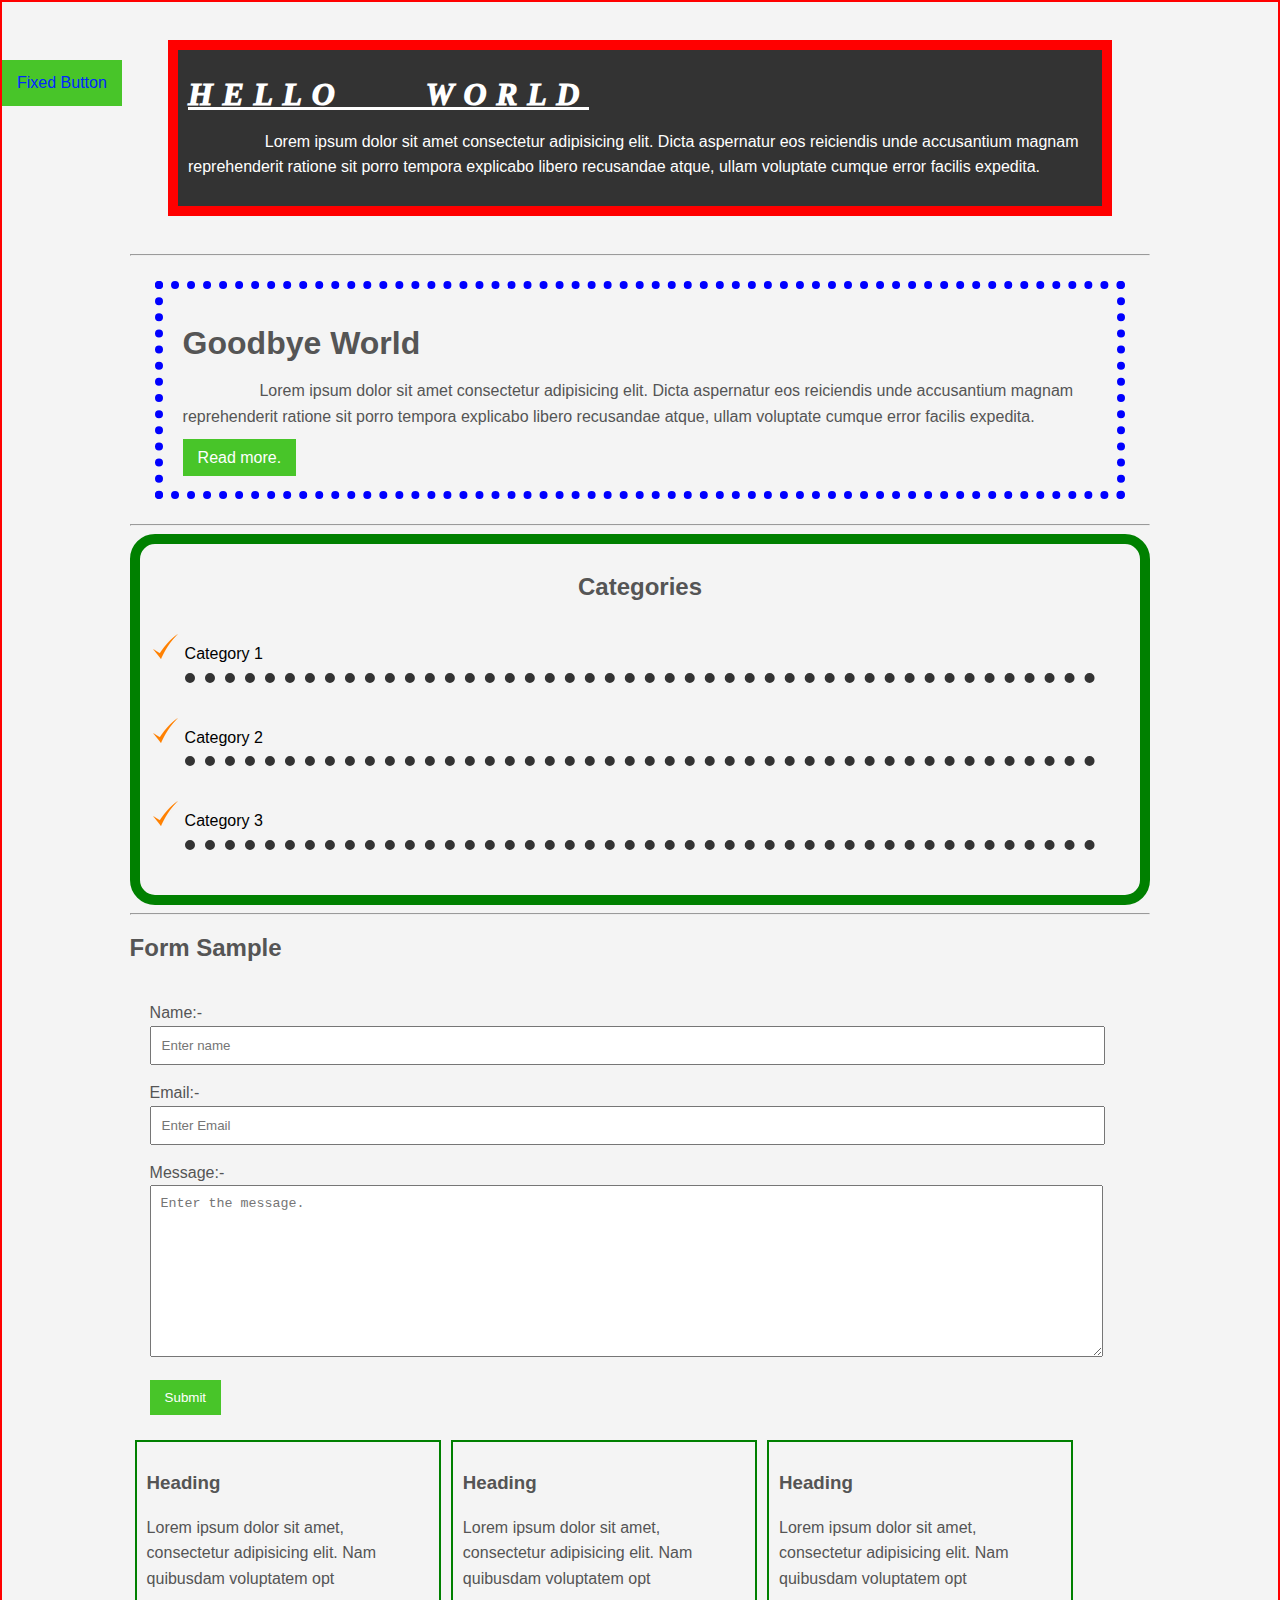
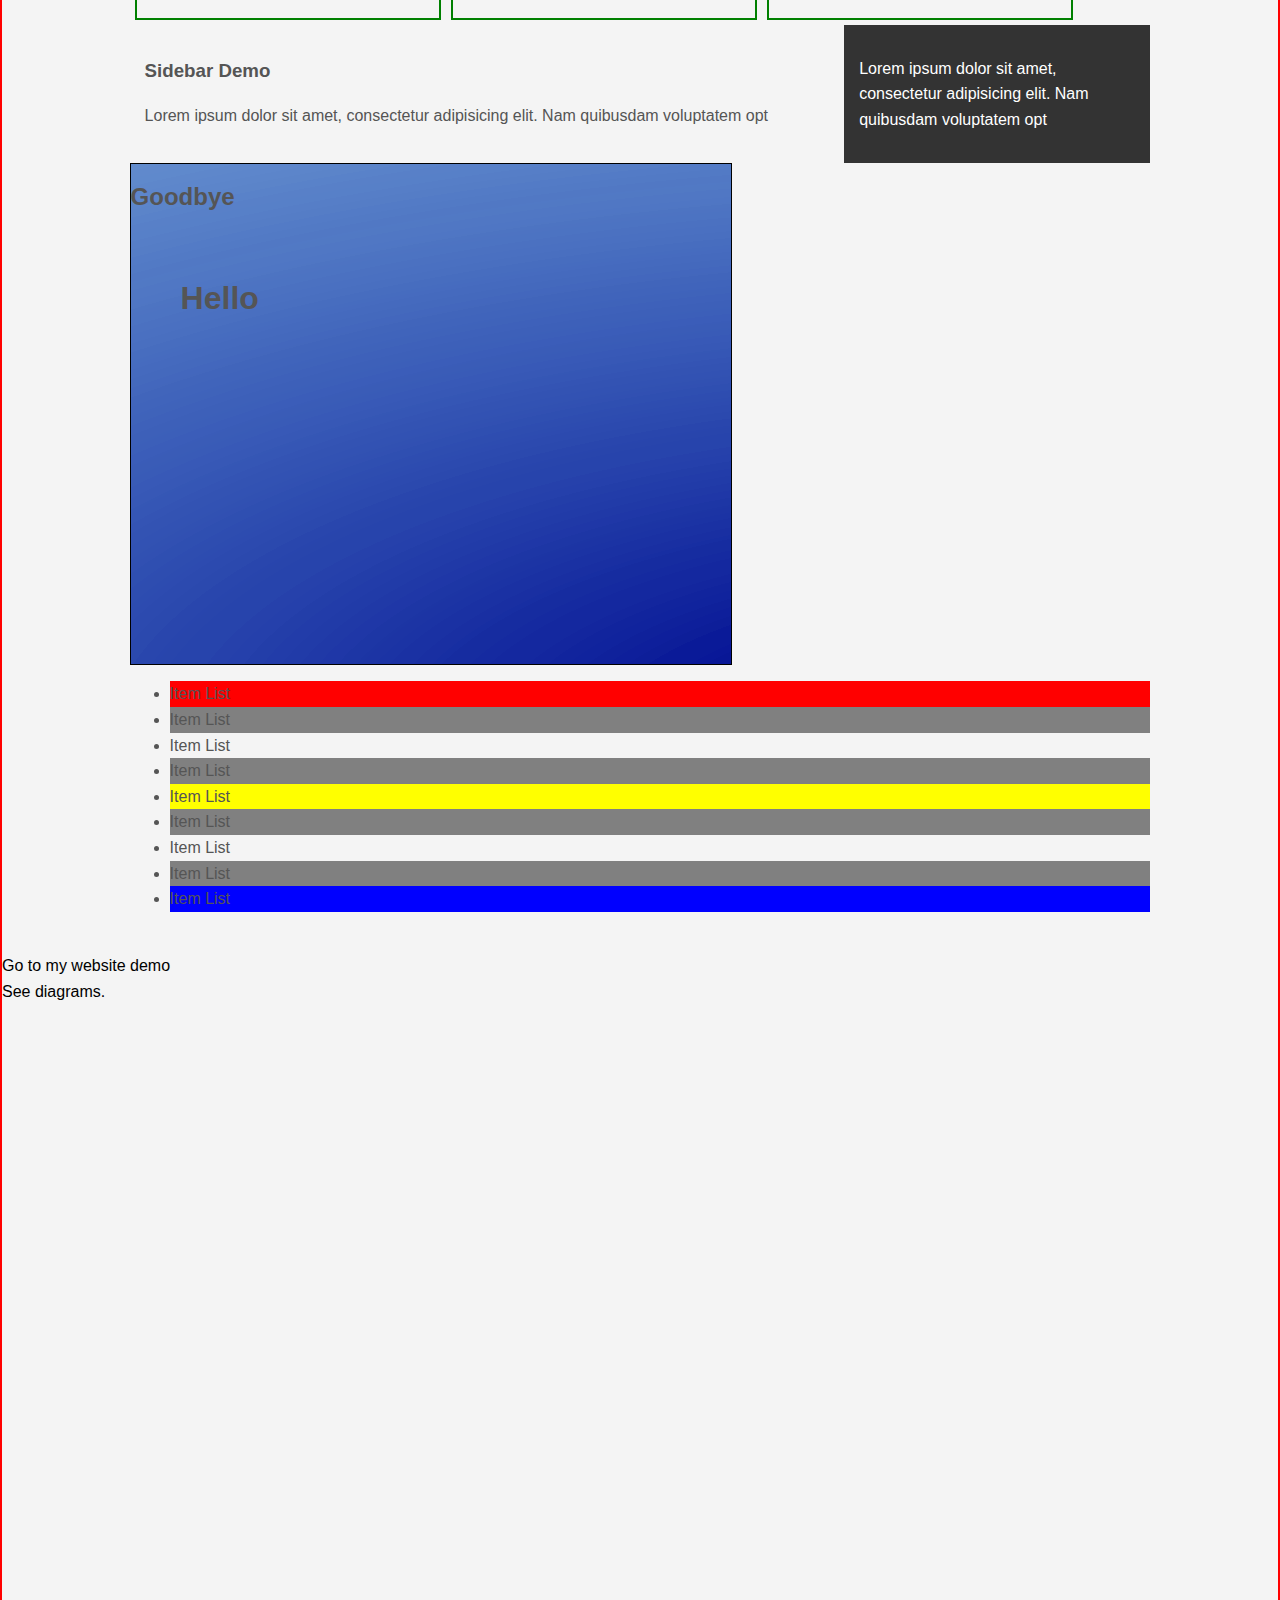
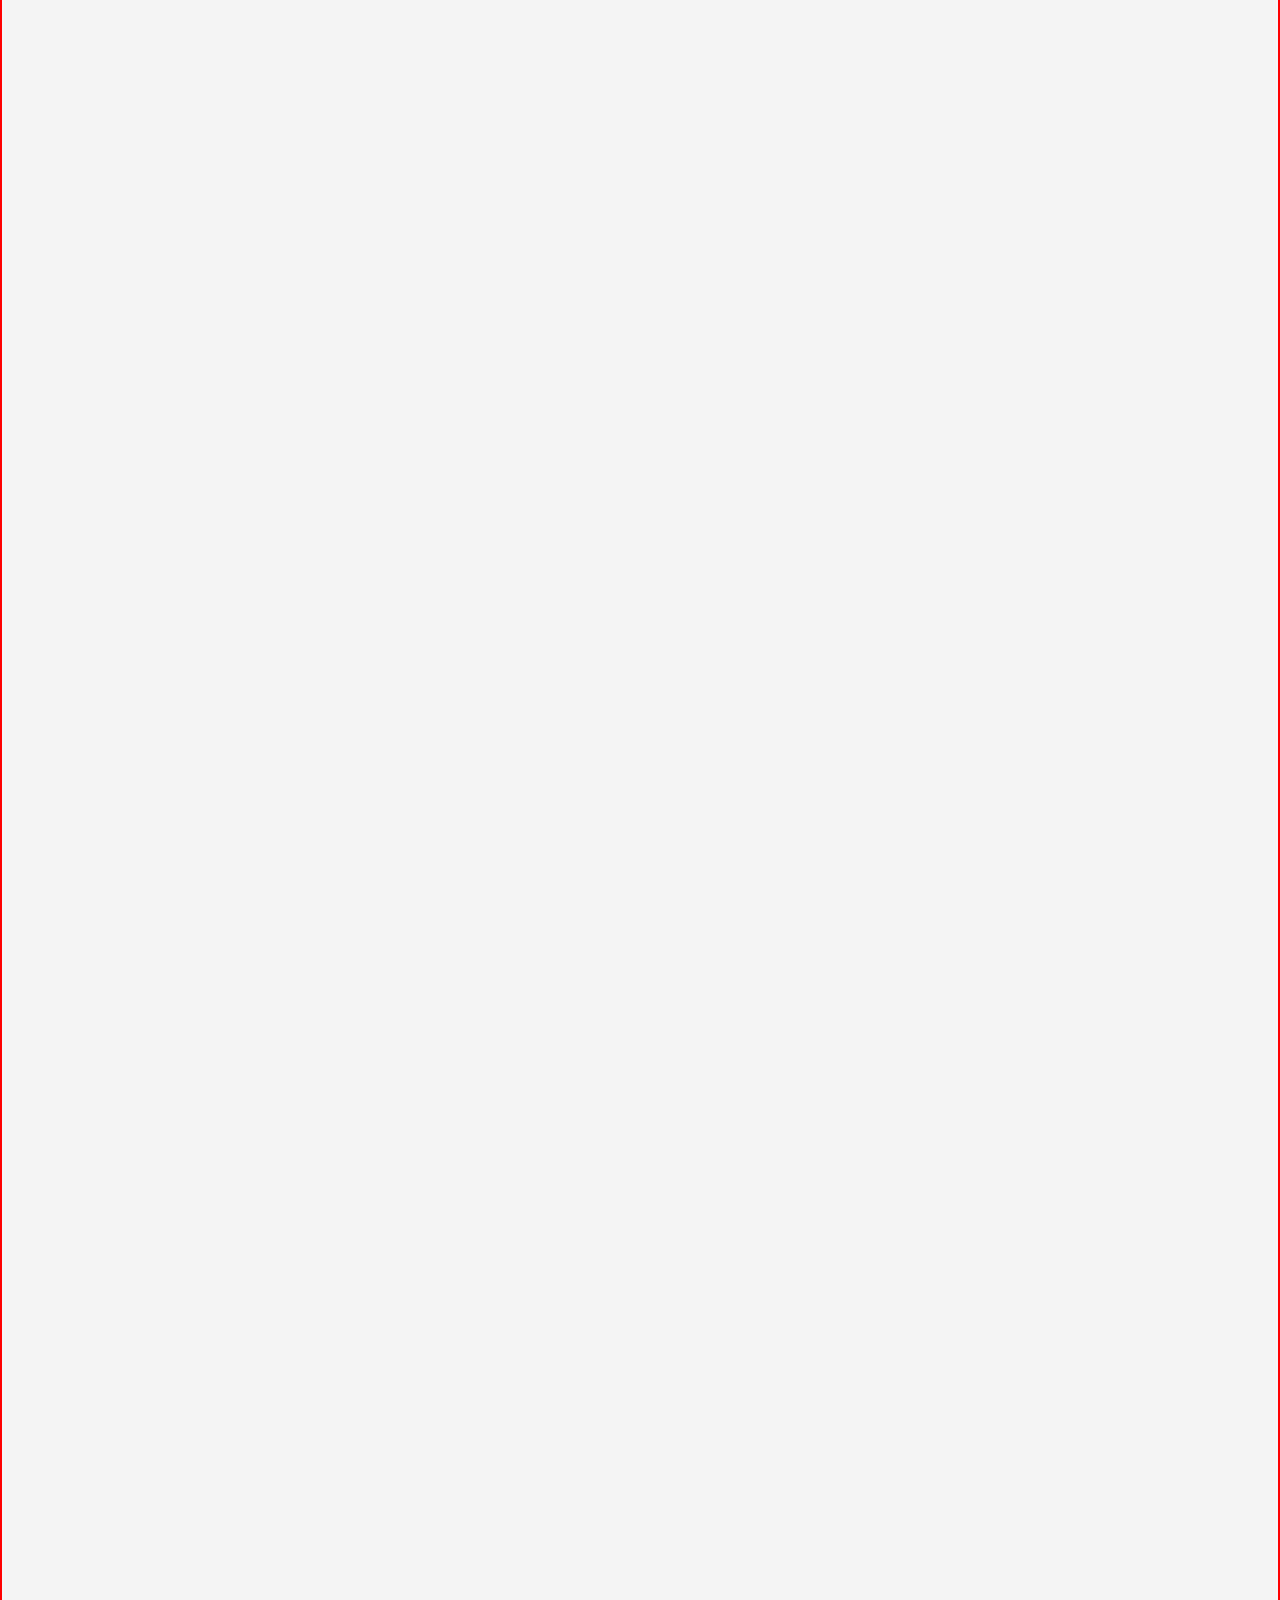
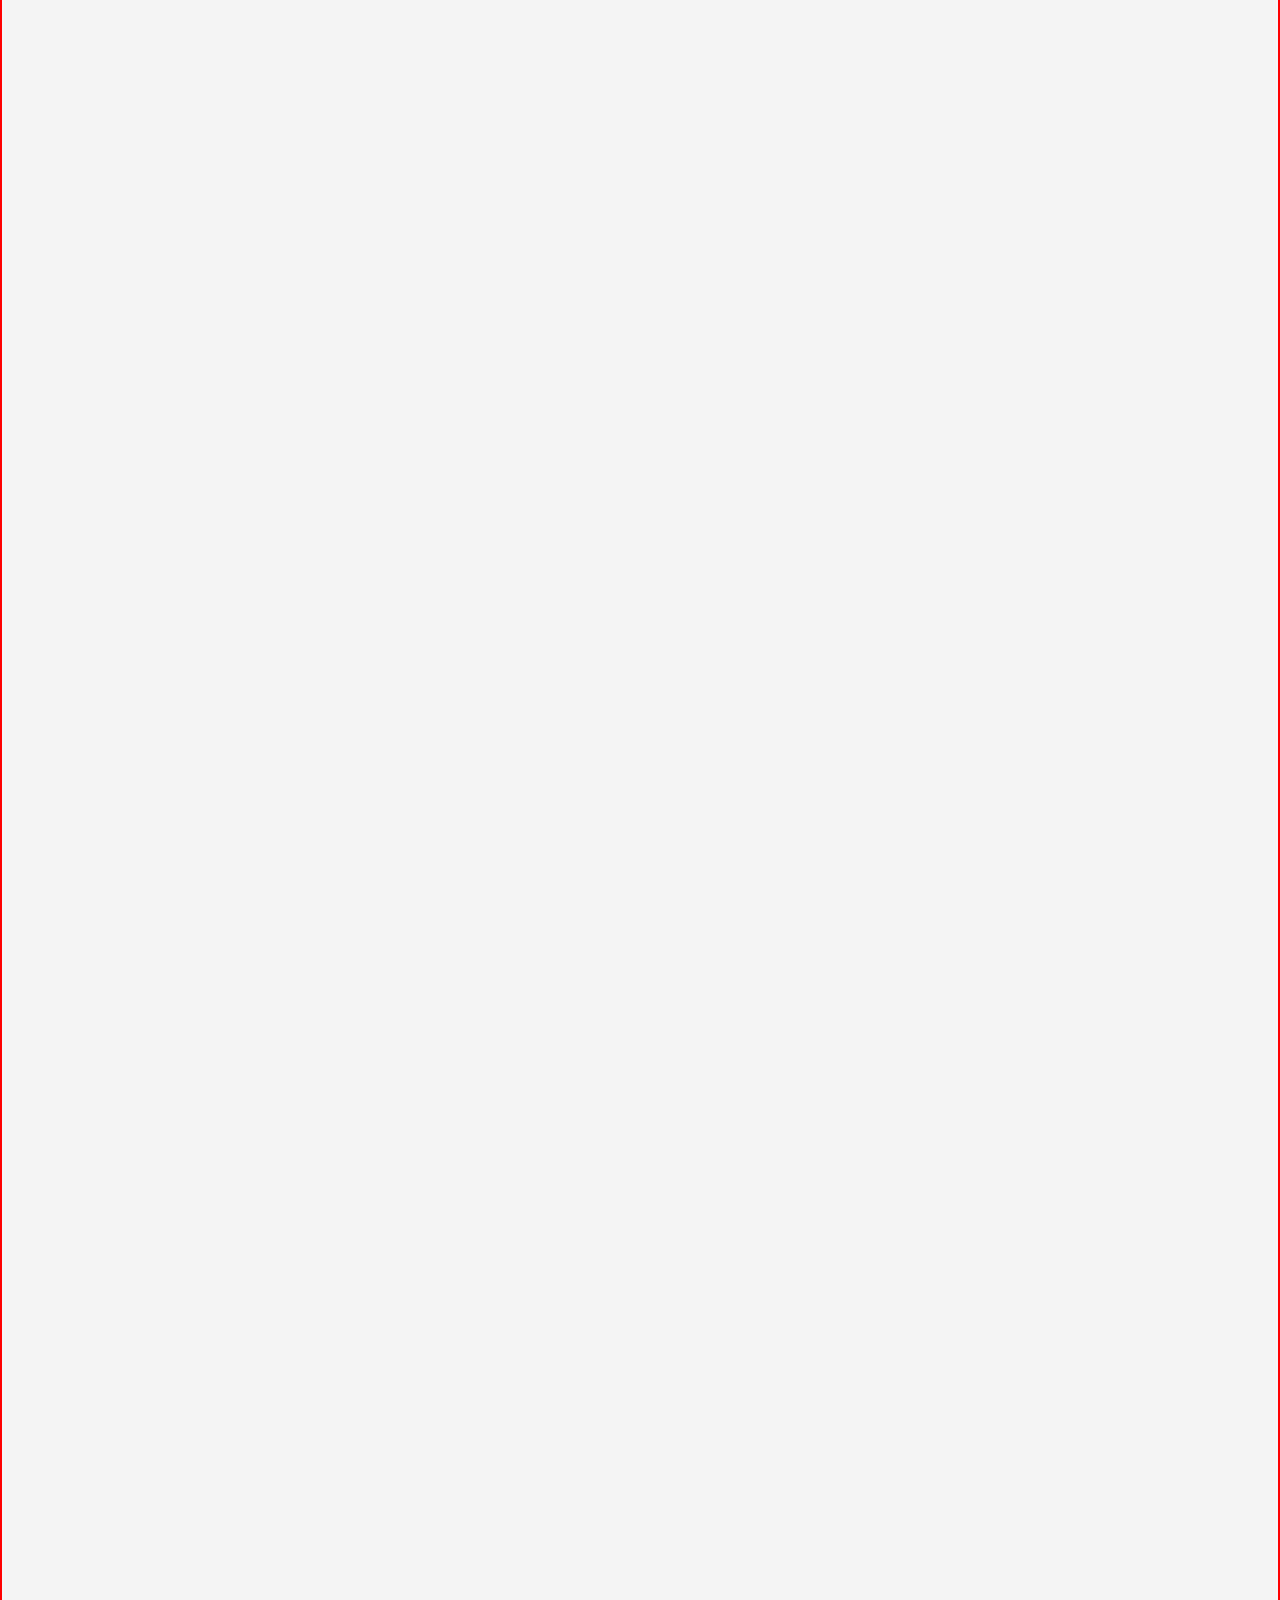
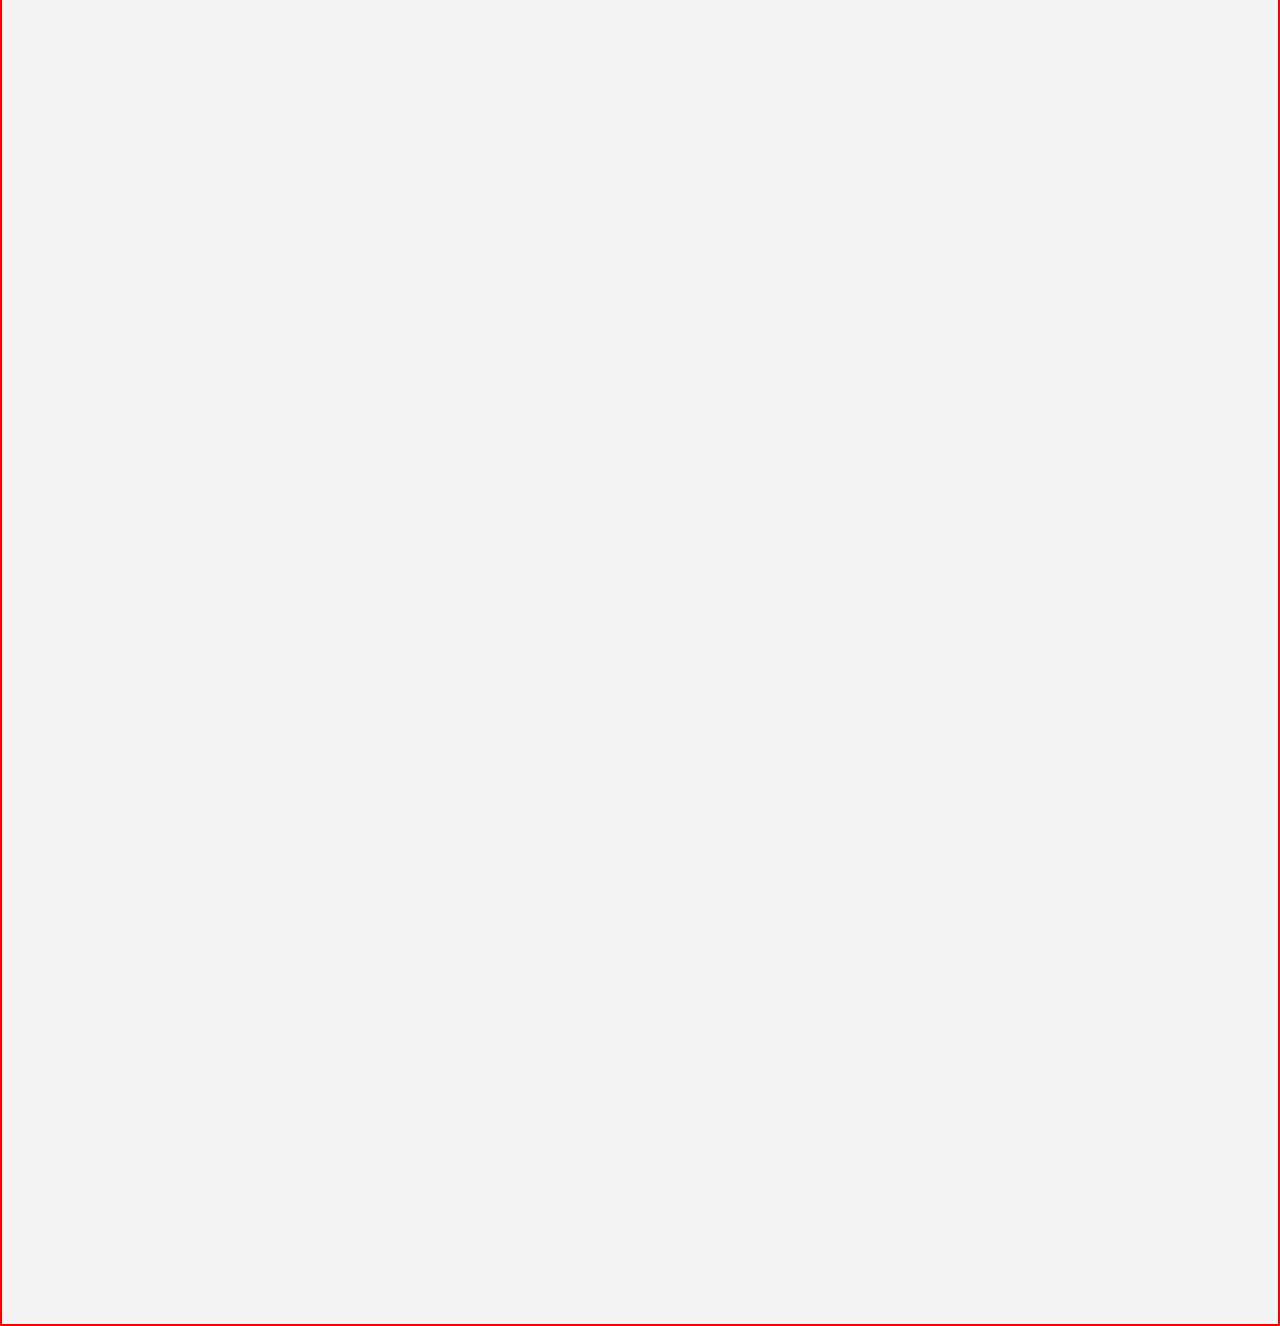
<file: CSS Cheat Sheet/index.html>
<!DOCTYPE html>
<html lang="en">

<head>
    <link rel="stylesheet" href="css/style.css">
    <meta charset="UTF-8">
    <meta name="viewport" content="width=device-width, initial-scale=1.0">
    <meta http-equiv="X-UA-Compatible" content="ie=edge">
    <title>CSS Course</title>
</head>

<body>


    <div class="container">
        <div class="box-1">
            <h1>Hello World</h1>
            <p><span style="padding: 3vw;"></span> Lorem ipsum dolor sit amet consectetur adipisicing elit. Dicta
                aspernatur eos reiciendis unde accusantium
                magnam
                reprehenderit ratione sit porro tempora explicabo libero recusandae atque, ullam voluptate cumque error
                facilis
                expedita.</p>
        </div>
        <hr>


        <div class="box-2">
            <h1>Goodbye World</h1>
            <p><span style="padding: 3vw;"></span> Lorem ipsum dolor sit amet consectetur adipisicing elit. Dicta
                aspernatur eos reiciendis unde accusantium
                magnam
                reprehenderit ratione sit porro tempora explicabo libero recusandae atque, ullam voluptate cumque error
                facilis
                expedita.</p><a href="https://www.google.com/" class="button" target="_target">Read
                more.</a>
        </div>
        <hr>


        <div class="categories">
            <h2>Categories</h2>
            <ul>
                <li><a href="#">Category 1</a></li>
                <li><a href="#">Category 2</a></li>
                <li><a href="#">Category 3</a></li>
            </ul>
        </div>
        <hr>


        <h2>Form Sample</h2>
        <form action="" class="my-form">
            <div class="form-group">
                <label for="">Name:-</label>
                <input type="text" name="name" placeholder="Enter name">
            </div>
            <div class="form-group">
                <label for="">Email:-</label>
                <input type="text" name="email" placeholder="Enter Email">
            </div>
            <div class="form-group">
                <label for="">Message:- </label>
                <textarea name="message" id="" cols="30" rows="10" placeholder="Enter the message."></textarea>
            </div>
            <input type="submit" class="button" value="Submit">
        </form>


        <div class="block">
            <h3>Heading</h3>
            <p>Lorem ipsum dolor sit amet, consectetur adipisicing elit. Nam quibusdam voluptatem opt</p>
        </div>


        <div class="block">
            <h3>Heading</h3>
            <p>Lorem ipsum dolor sit amet, consectetur adipisicing elit. Nam quibusdam voluptatem opt</p>
        </div>
        <div class="block">
            <h3>Heading</h3>
            <p>Lorem ipsum dolor sit amet, consectetur adipisicing elit. Nam quibusdam voluptatem opt</p>
        </div>


        <div class="clr"></div>
        <div id="main-block">
            <h3>Sidebar Demo</h3>
            <p>Lorem ipsum dolor sit amet, consectetur adipisicing elit. Nam quibusdam voluptatem opt</p>
        </div>


        <div id="sidebar">
            <p>Lorem ipsum dolor sit amet, consectetur adipisicing elit. Nam quibusdam voluptatem opt</p>
        </div>
        <div class="clr"></div>
        <div class="p-box">
            <h1>Hello</h1>
            <h2>Goodbye</h2>
        </div>


        <ul class="my-list">
            <li>Item List</li>
            <li>Item List</li>
            <li>Item List</li>
            <li>Item List</li>
            <li>Item List</li>
            <li>Item List</li>
            <li>Item List</li>
            <li>Item List</li>
            <li>Item List</li>
        </ul>


    </div><!-- Container Ends -->
    <a href="" class="fix-me button">Fixed Button</a>
    <br><a href="mywebsite/index.html">Go to my website demo</a>


    <br><a href="images/diagrams.html">See diagrams.</a>
    <div style="margin-bottom: 400vw;"></div>
</body>

</html>
</file>
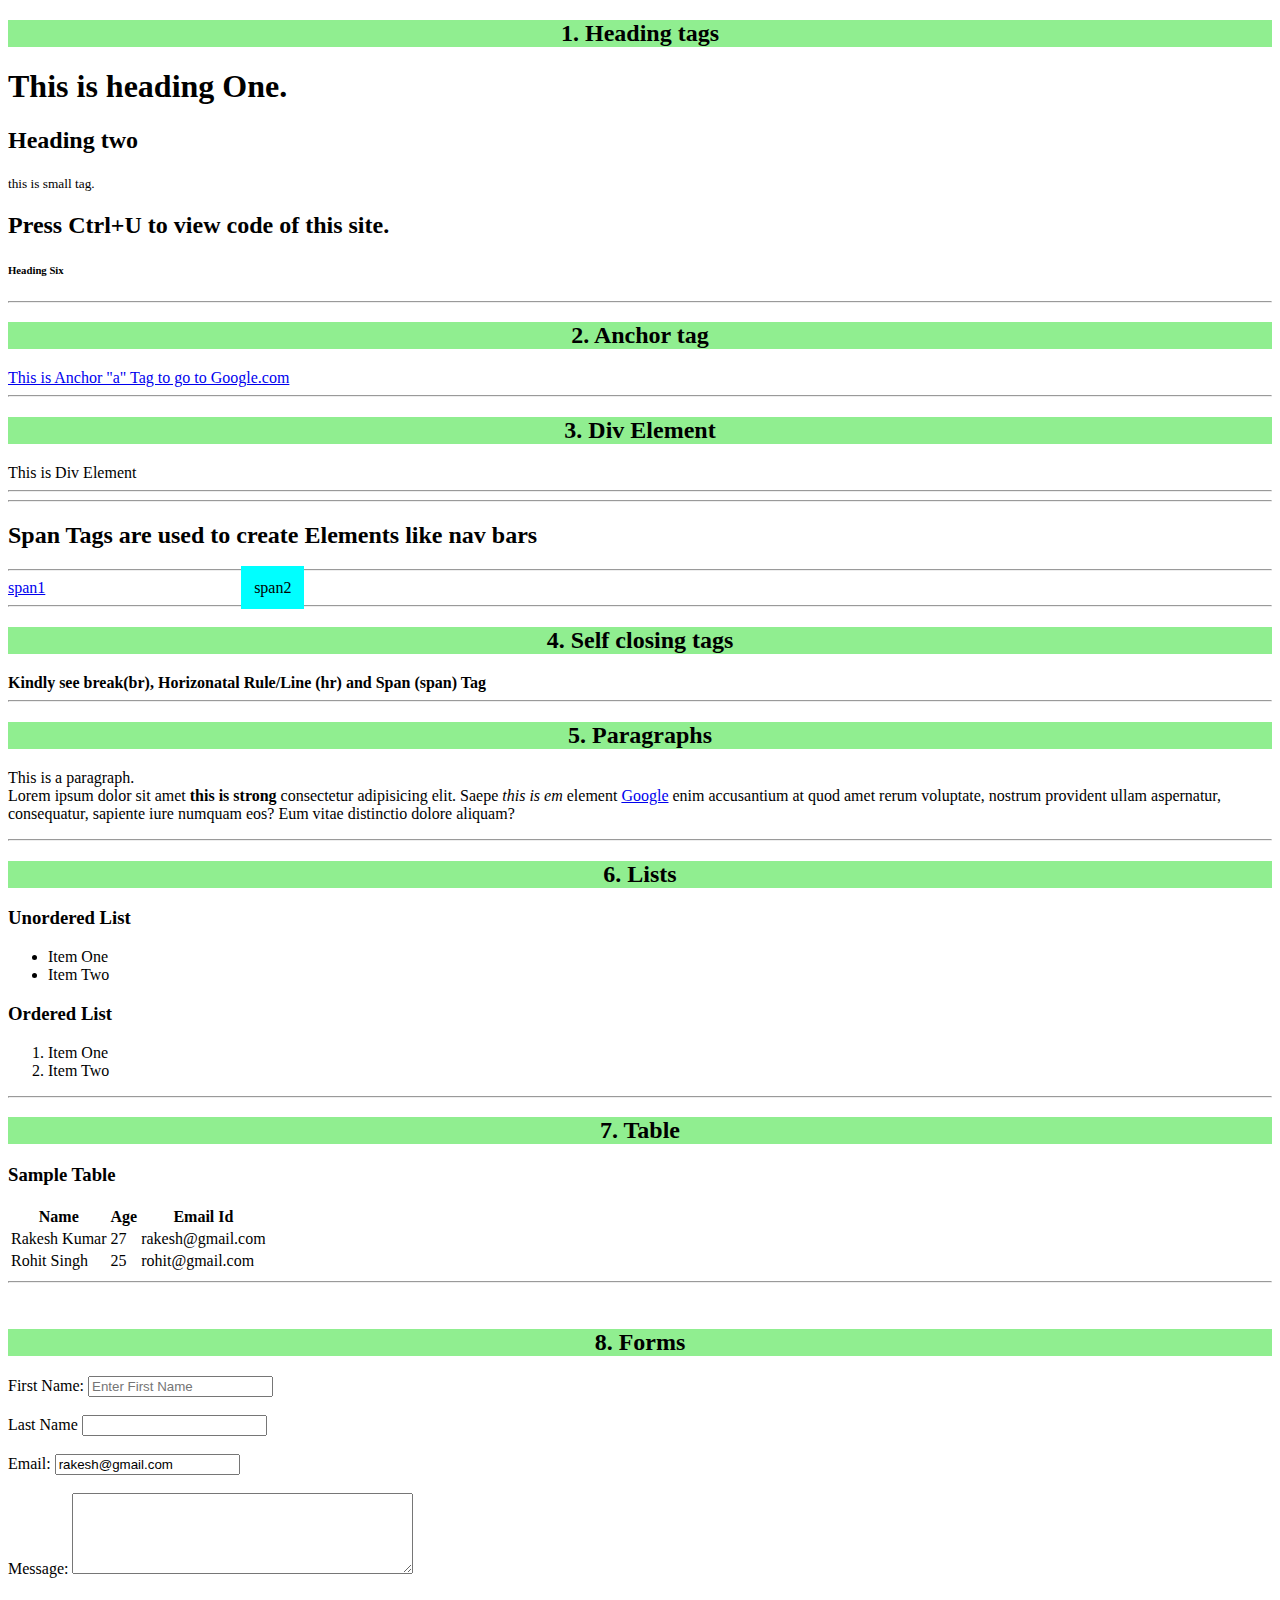
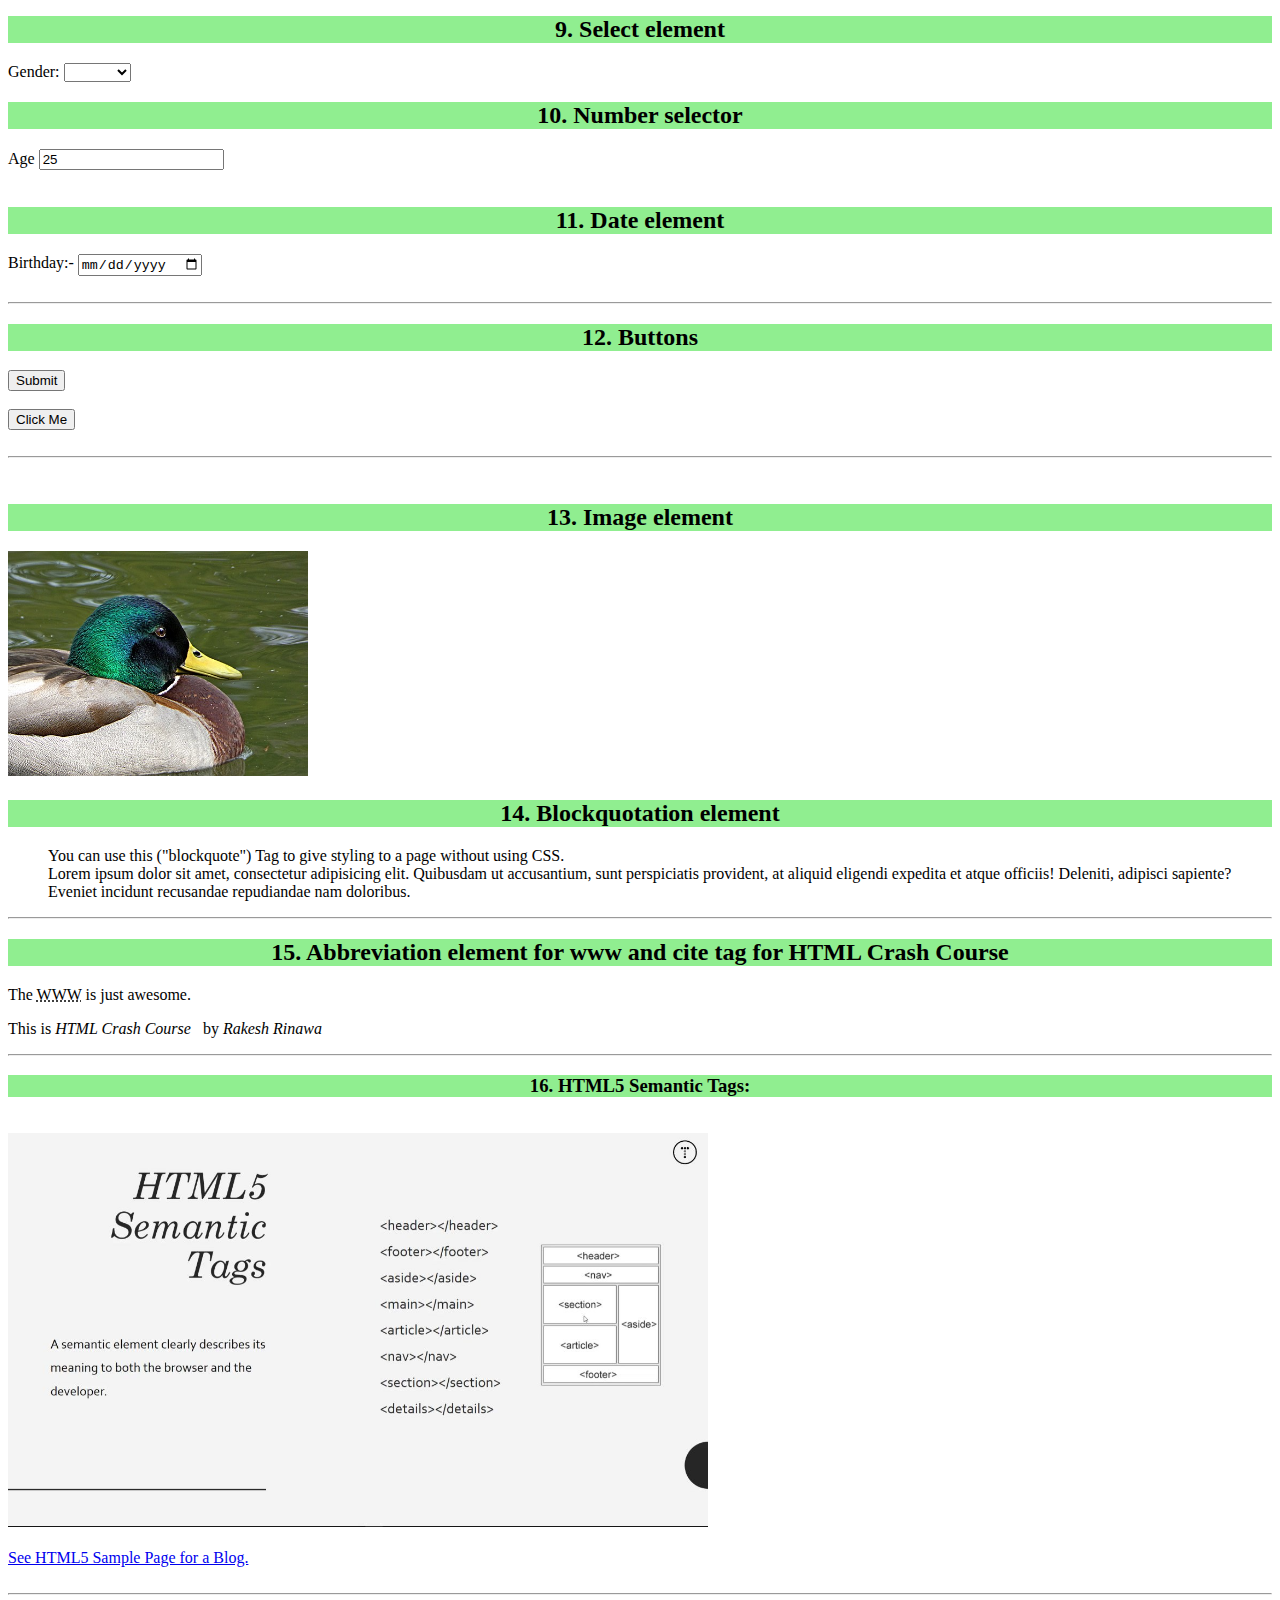
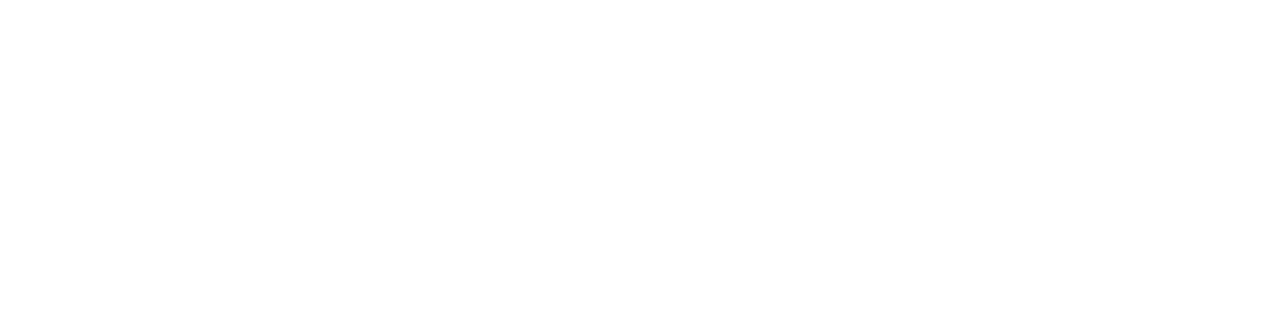
<file: HTML Cheat sheet/index.html>
<!DOCTYPE html>
<html lang="en">

<head>
    <meta charset="UTF-8">
    <meta name="viewport" content="width=device-width, initial-scale=1.0">
    <meta http-equiv="X-UA-Compatible" content="ie=edge">
    <title>Document</title>
    <style>
        #number {
            text-align: center;
            background-color: lightgreen;
        }
    </style>
</head>

<body>
    <!-- Headings -->
    <h2 id="number">1. Heading tags</h2>
    <h1>This is heading One.</h1>
    <h2>Heading two</h2>
    <small>this is small tag.</small>
    <h2>Press Ctrl+U to view code of this site.</h2>
    <h6>Heading Six</h6>
    <hr>


    <!-- Anchor Tag -->
    <h2 id="number">2. Anchor tag</h2>
    <a href="http://www.google.com" target="_blank">This is Anchor "a" Tag to go to Google.com </a>
    <hr>


    <!-- Div element -->
    <h2 id="number">3. Div Element</h2>
    <div>This is Div Element</div>
    <hr>
    <hr>
    <div>
        <h2>Span Tags are used to create Elements like nav bars</h2>
        <hr><span>
            <a href="http://google.com">span1</a>
        </span>
        <span style="margin-left: 15vw; padding: 1vw; background-color: aqua;">
            span2
        </span>
    </div>
    <hr>
    <h2 id="number">4. Self closing tags</h2>
    <strong>Kindly see break(br), Horizonatal Rule/Line (hr) and Span (span) Tag</strong>
    <hr>


    <!-- Paragraphs -->
    <h2 id="number">5. Paragraphs</h2>
    <p>This is a paragraph. <br> Lorem ipsum dolor sit amet <strong>this is strong </strong>consectetur adipisicing
        elit.
        Saepe
        <em>this is em </em>element <a href="google.com">Google</a> enim accusantium at quod amet rerum voluptate,
        nostrum provident ullam aspernatur, consequatur, sapiente iure numquam eos? Eum vitae distinctio dolore
        aliquam?
    </p>
    <hr>


    <!-- Lists -->
    <h2 id="number">6. Lists</h2>
    <h3> Unordered List</h3>
    <ul>
        <li>Item One</li>
        <li>Item Two</li>
    </ul>
    <h3>Ordered List</h3>
    <ol>
        <li>Item One</li>
        <li>Item Two</li>
    </ol>
    <hr>


    <!-- TABLE -->
    <h2 id="number">7. Table</h2>
    <h3>Sample Table</h3>
    <table>
        <thead>
            <th>Name</th>
            <th>Age</th>
            <th>Email Id</th>
        </thead>
        <tbody>
            <tr>
                <td>Rakesh Kumar</td>
                <!--Table Data-->
                <td>27</td>
                <td>rakesh@gmail.com</td>
            </tr>
            <tr>
                <td>Rohit Singh</td>
                <td>25</td>
                <td>rohit@gmail.com</td>
            </tr>
        </tbody>
    </table>
    <hr><br>


    <!-- Forms -->
    <h2 id="number">8. Forms</h2>
    <form action="process.php" method="POST">
        <div>
            <label for="">First Name:</label>
            <input type="text" name="first-name" placeholder="Enter First Name"></div><br>
        <!-- name tag is used for server rendering  -->
        <div>
            <label for="">Last Name</label>
            <input type="text">
        </div><br>
        <div><label for="">Email:</label>
            <input type="email" value="rakesh@gmail.com">
        </div><br>
        <div>
            <label for="message">Message:</label>
            <textarea name="message" id="textMessage" cols="40" rows="5"></textarea>
        </div><br>


        <!-- The Dropdown list using select Element -->
        <h2 id="number">9. Select element</h2>
        <div>
            <label for="">Gender: </label>
            <select name="gender" id="gender">
                <option value=""></option>
                <option value="male">Male</option>
                <option value="female">Female</option>
                <option value="other">Other</option>
            </select>
        </div>

        <!-- The Number selector -->
        <h2 id="number">10. Number selector</h2>
        <div>
            <label for="age">Age</label>
            <input type="number" name="age" value="25">
        </div><br>

        <!-- The Date selector -->
        <h2 id="number">11. Date element</h2>
        <div>
            <label for="birthday">Birthday:- </label>
            <input type="date">
        </div><br>
        <hr>

        <!-- Submit Button -->
        <h2 id="number">12. Buttons</h2>
        <input type="submit" value="Submit">
    </form><br>


    <!-- Button -->
    <button click="someFunctionName">Click Me</button><br><br>
    <hr><br>
    <!-- Image -->
    <h2 id="number">13. Image element</h2>
    <a href="images/image1.jpeg">
        <img src="images/image1.jpeg" width="300px" height="auto"
            alt="This text is displayed when image of the Bird can't be loaded.">
    </a>


    <!-- Quotations -->
    <h2 id="number">14. Blockquotation element</h2>
    <blockquote cite="http://crikasauli.com">You can use this ("blockquote") Tag to give styling to a page without using
        CSS. <div class=""></div>Lorem ipsum dolor sit amet, consectetur adipisicing elit. Quibusdam ut
        accusantium, sunt perspiciatis provident, at aliquid eligendi expedita et atque officiis! Deleniti, adipisci
        sapiente? Eveniet incidunt recusandae repudiandae nam doloribus.
    </blockquote>
    <hr>


    <!-- Abbreviation Tag -->
    <h2 id="number">15. Abbreviation element for www and cite tag for HTML Crash Course</h2>
    <p>The <abbr title="World Wide Web">WWW</abbr> is just awesome.</p>
    <!-- Cite Tag -->
    <p>This is <cite>HTML Crash Course</cite> &nbsp by <em>Rakesh Rinawa</em></p>
    <hr>


    <!-- HTML5 Semantic Tag -->
    <h3 id="number">16. HTML5 Semantic Tags:</h3><br>
    <img src="images/html5.jpg" width="700px" alt=""><br><br>

    <a href="pages/html5.html">See HTML5 Sample Page for a Blog.</a>
    <br>
    <br>
    <hr><br>

    <div style="margin-top: 300px;"></div>
</body>

</html>
</file>
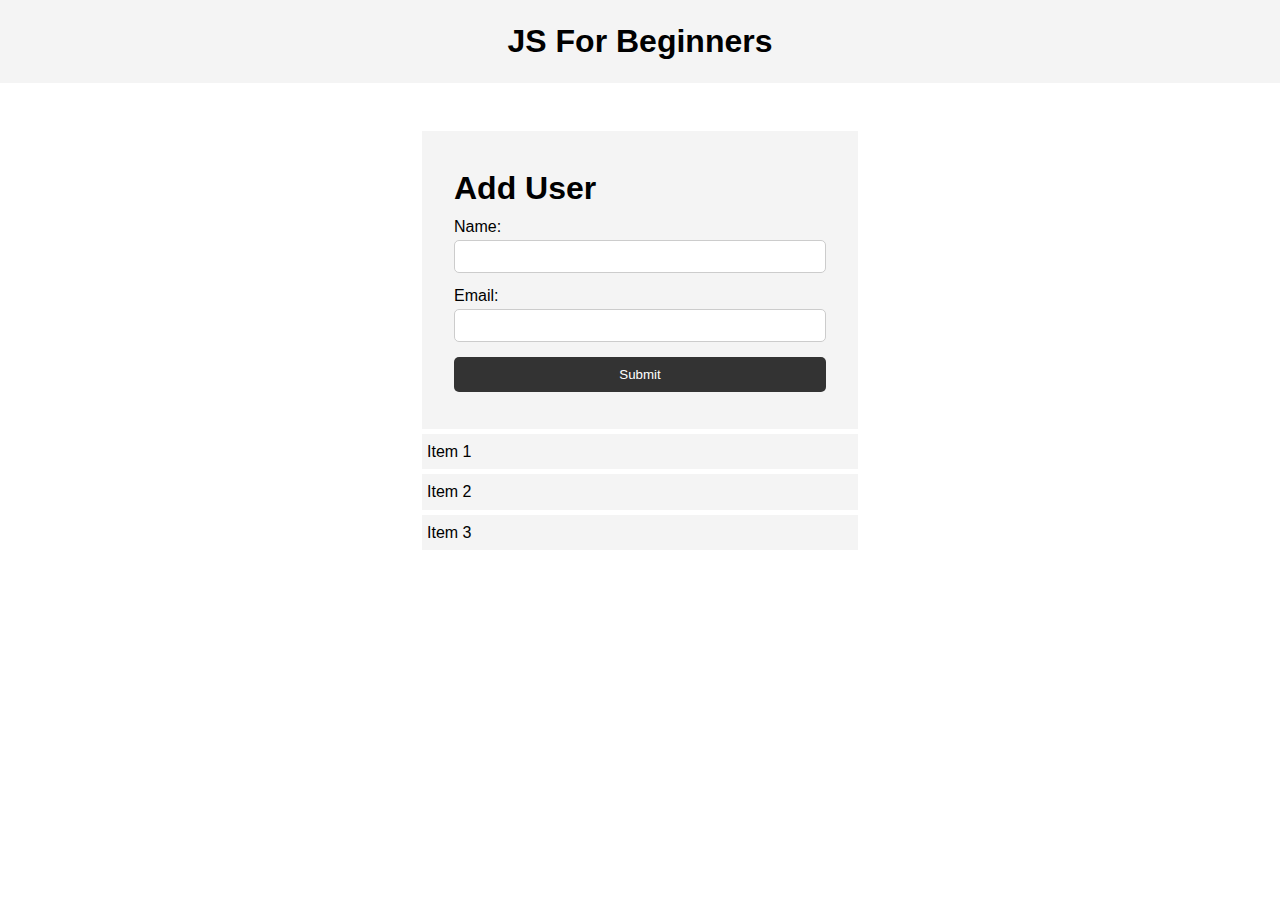
<file: Javascript Course/index.html>
<!DOCTYPE html>
<html lang="en">

<head>
    <meta charset="UTF-8" />
    <meta name="viewport" content="width=device-width, initial-scale=1.0" />
    <meta http-equiv="X-UA-Compatible" content="ie=edge" />
    <title>JS For Beginners</title>
    <link rel="stylesheet" href="css/style.css">
</head>

<body>
    <header>
        <h1>JS For Beginners</h1>
    </header>

    <section class="container">
        <form id="my-form">
            <h1>Add User</h1>
            <div class="msg"></div>
            <div>
                <label for="name">Name:</label>
                <input type="text" id="name">
            </div>
            <div>
                <label for="email">Email:</label>
                <input type="text" id="email">
            </div>
            <input class="btn" type="submit" value="Submit">
        </form>

        <ul id="users"></ul>
        <ul class="items">
            <li class="item">Item 1</li>
            <li class="item">Item 2</li>
            <li class="item">Item 3</li>
        </ul>
    </section>


    <script src="js/main.js"></script>
</body>

</html>
</file>
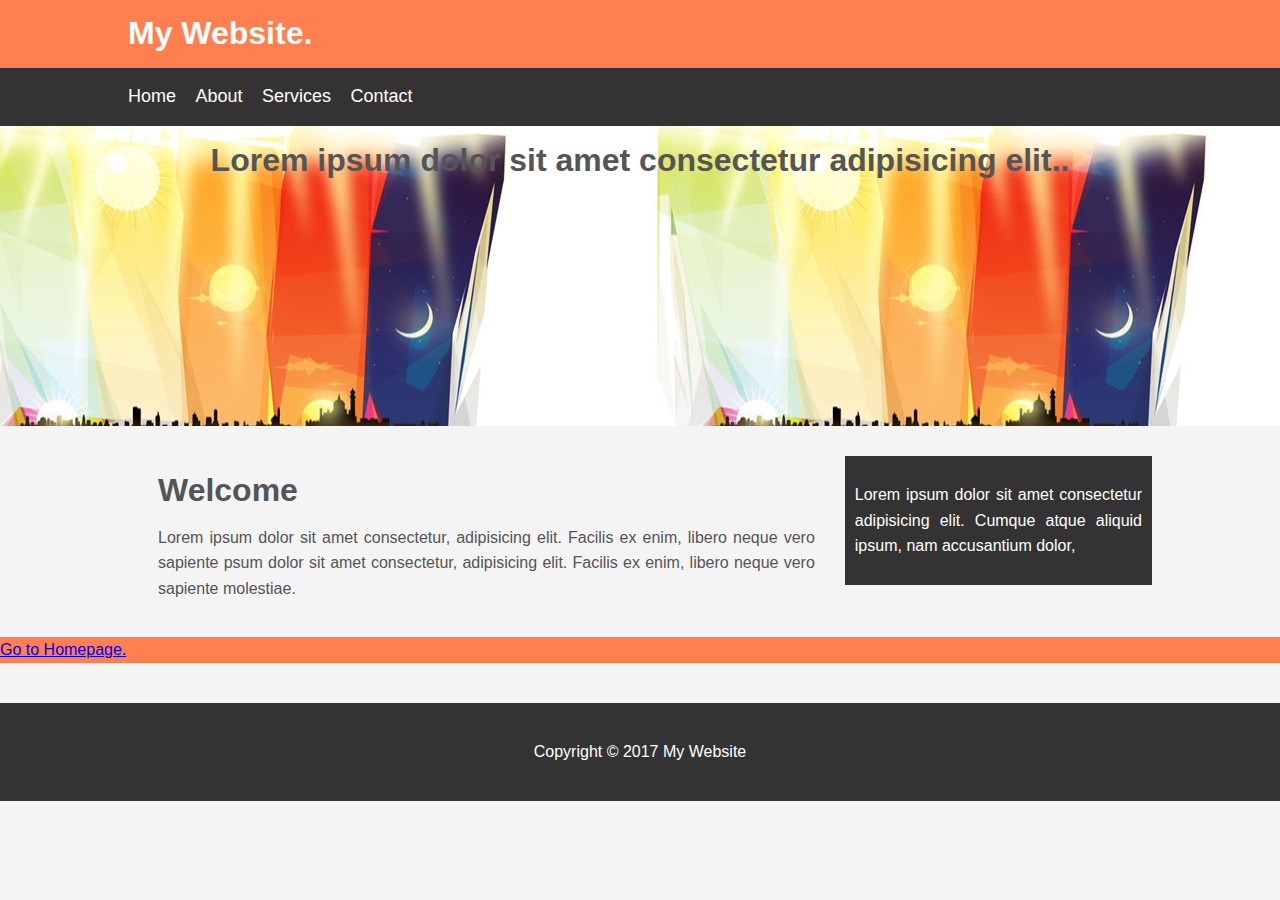
<file: CSS Cheat Sheet/mywebsite/index.html>
<!DOCTYPE html>
<html lang="en">

<head>
    <meta charset="UTF-8">
    <meta name="viewport" content="width=device-width, initial-scale=1.0">
    <meta http-equiv="X-UA-Compatible" content="ie=edge">
    <title>My Website</title>
    <link rel="stylesheet" href="css/style.css">
</head>

<body>


    <header id="main-header">
        <div class="container">
            <h1>My Website.</h1>
        </div>
    </header>


    <nav id="navbar">
        <div class="container">
            <ul>
                <li>
                    <a href="#">Home</a>
                    <a href="#">About</a>
                    <a href="#">Services</a>
                    <a href="#">Contact</a>
                </li>
            </ul>
        </div>
    </nav>


    <section id="showcase">
        <div class="container">
            <h1>Lorem ipsum dolor sit amet consectetur adipisicing elit..</h1>
        </div>
    </section>


    <div class="container" style="margin-bottom: 20px;">
        <section id="main">
            <h1>Welcome</h1>
            <p>Lorem ipsum dolor sit amet consectetur, adipisicing elit. Facilis ex enim, libero neque vero sapiente
                psum dolor sit amet consectetur, adipisicing elit. Facilis ex enim, libero neque vero sapiente
                molestiae.</p>
        </section>


        <aside id="sidebar">
            <p>
                Lorem ipsum dolor sit amet consectetur adipisicing elit. Cumque atque aliquid ipsum, nam accusantium
                dolor,
            </p>
        </aside>
    </div>
    <div id="main-header">
        <a href="../index.html">Go to Homepage.</a>
    </div>

    <footer id="main-footer">
        <p>Copyright &copy; 2017 My Website</p>
    </footer>


</body>

</html>
</file>
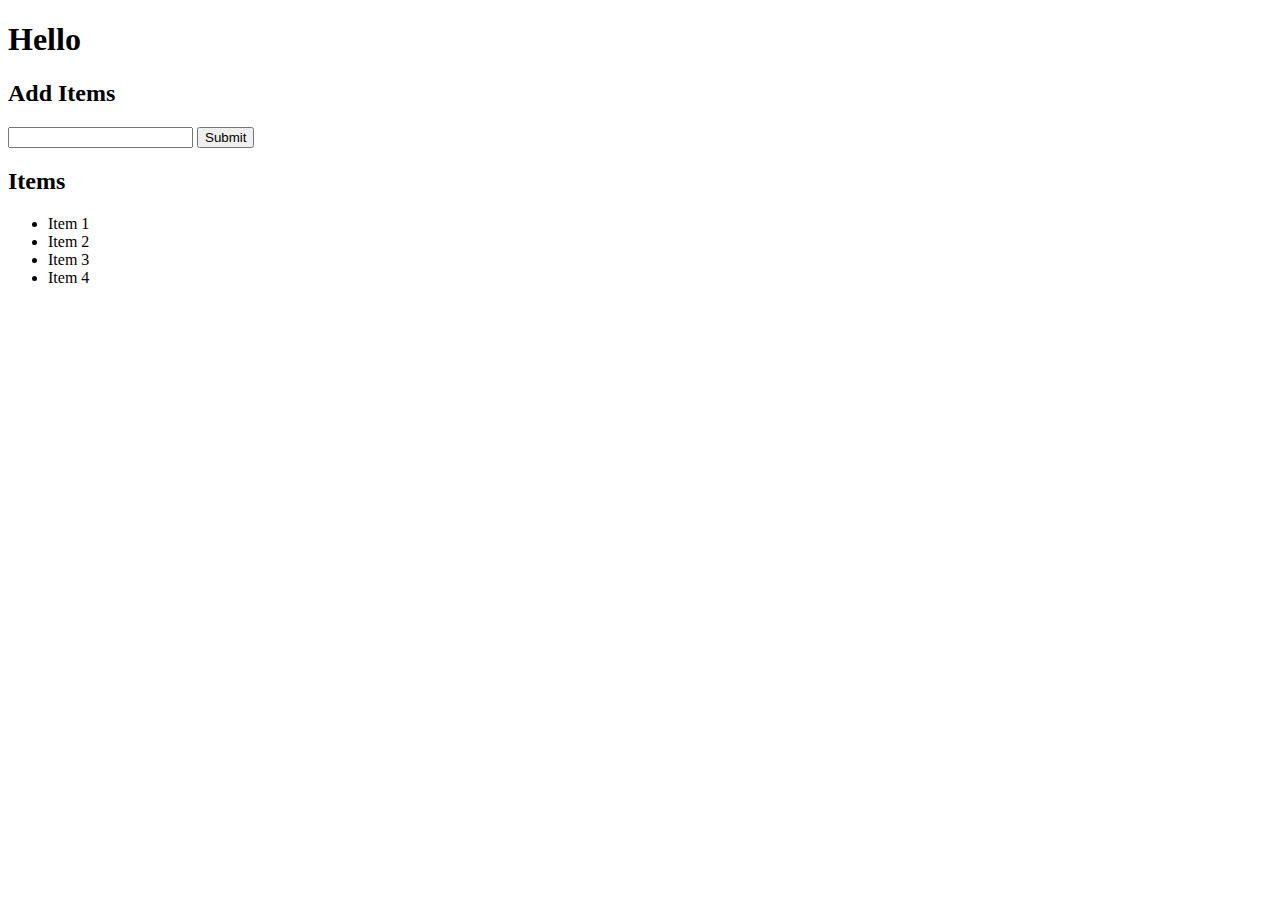
<file: JS DOM Course/DOM Course 1/index.html>
<!DOCTYPE html>
<html lang="en">

<head>
    <meta charset="UTF-8">
    <meta name="viewport" content="width=device-width, initial-scale=1.0">
    <meta http-equiv="X-UA-Compatible" content="ie=edge">
    <link rel="stylesheet" href="https://maxcdn.bootstrapcdn.com/bootstrap/4.0.0-beta/css/bootstrap.min.css"
        integrity="sha384-/Y6pD6FV/Vv2HJnA6t+vslU6fwYXjCFtcEpHbNJ0lyAFsXTsjBbfaDjzALeQsN6M" crossorigin="anonymous">
    <title>Item Lister</title>
</head>

<body>
    <header id="main-header" class="bg-success text-white p-4 mb-3">
        <div class="container">
            <h1 id="header-title">Item Lister <span style="display:none">123</span></h1>
        </div>
    </header>
    <div class="container">
        <div id="main" class="card card-body">
            <h2 class="title">Add Items</h2>
            <form class="form-inline mb-3">
                <input type="text" class="form-control mr-2">
                <input type="submit" class="btn btn-dark" value="Submit">
            </form>
            <h2 class="title">Items</h2>
            <ul id="items" class="list-group">
                <li class="list-group-item">Item 1</li>
                <li class="list-group-item">Item 2</li>
                <li class="list-group-item">Item 3</li>
                <li class="list-group-item">Item 4</li>
            </ul>
        </div>
    </div>

    <script src="dom.js"></script>
    <script src="testDom.js"></script>
</body>

</html>
</file>
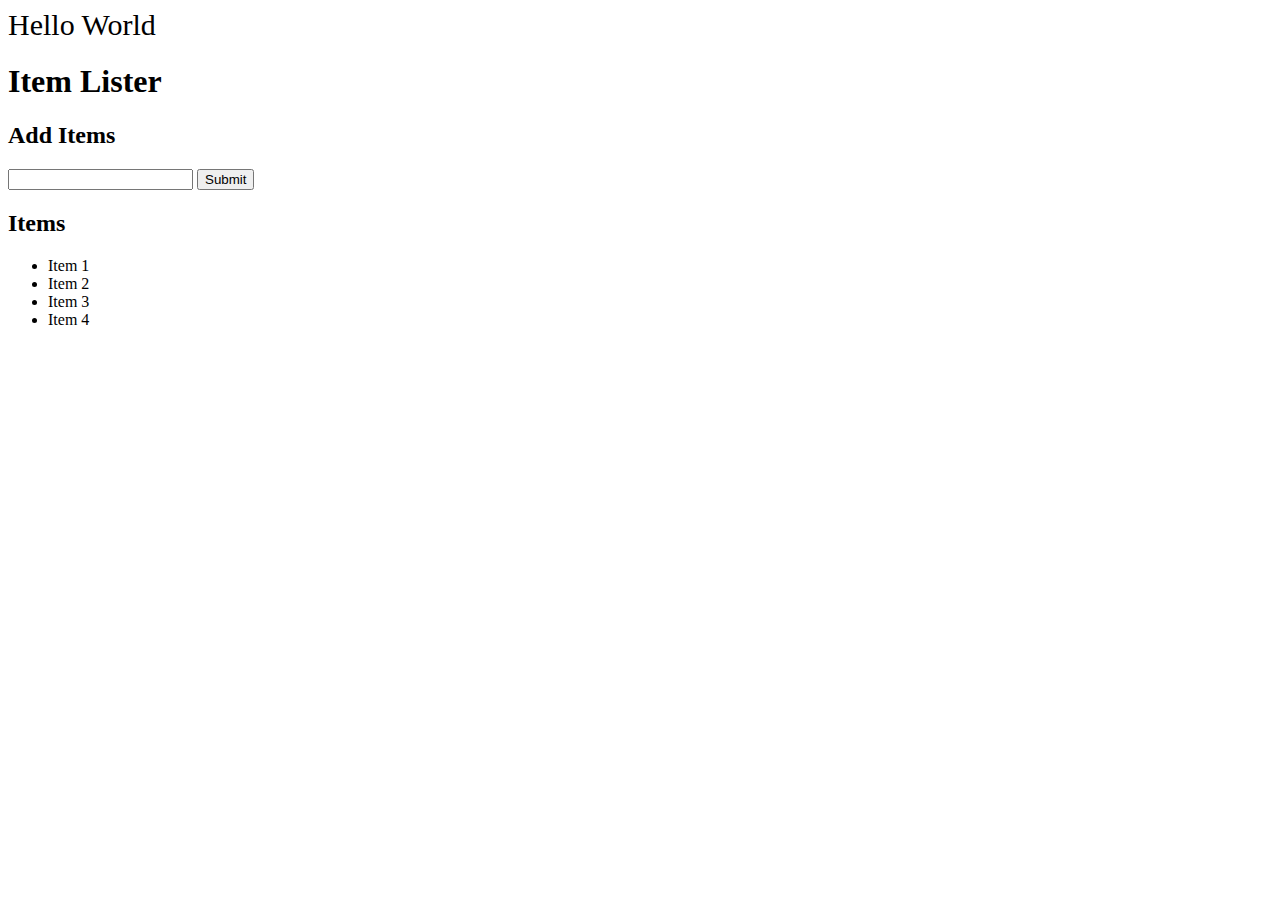
<file: JS DOM Course/DOM Course 2/index.html>
<!DOCTYPE html>
<html lang="en">
<head>
  <meta charset="UTF-8">
  <meta name="viewport" content="width=device-width, initial-scale=1.0">
  <meta http-equiv="X-UA-Compatible" content="ie=edge">
  <link rel="stylesheet" href="https://maxcdn.bootstrapcdn.com/bootstrap/4.0.0-beta/css/bootstrap.min.css" integrity="sha384-/Y6pD6FV/Vv2HJnA6t+vslU6fwYXjCFtcEpHbNJ0lyAFsXTsjBbfaDjzALeQsN6M" crossorigin="anonymous">
  <title>Item Lister</title>
</head>
<body>
  <header id="main-header" class="bg-success text-white p-4 mb-3">
    <div class="container">
      <h1 id="header-title">Item Lister <span style="display:none">123</span></h1>
    </div>
  </header>
  <div class="container">
   <div id="main" class="card card-body">
    <h2 class="title">Add Items</h2>
    <form class="form-inline mb-3">
      <input type="text" class="form-control mr-2">
      <input type="submit" class="btn btn-dark" value="Submit">
    </form>
    <h2 class="title">Items</h2>
    <ul id="items" class="list-group">
      <li class="list-group-item">Item 1</li>
      <li class="list-group-item">Item 2</li>
      <li class="list-group-item">Item 3</li>
      <li class="list-group-item">Item 4</li>
    </ul>
   </div>
  </div>

  <script src="dom.js"></script>
</body>
</html>
</file>
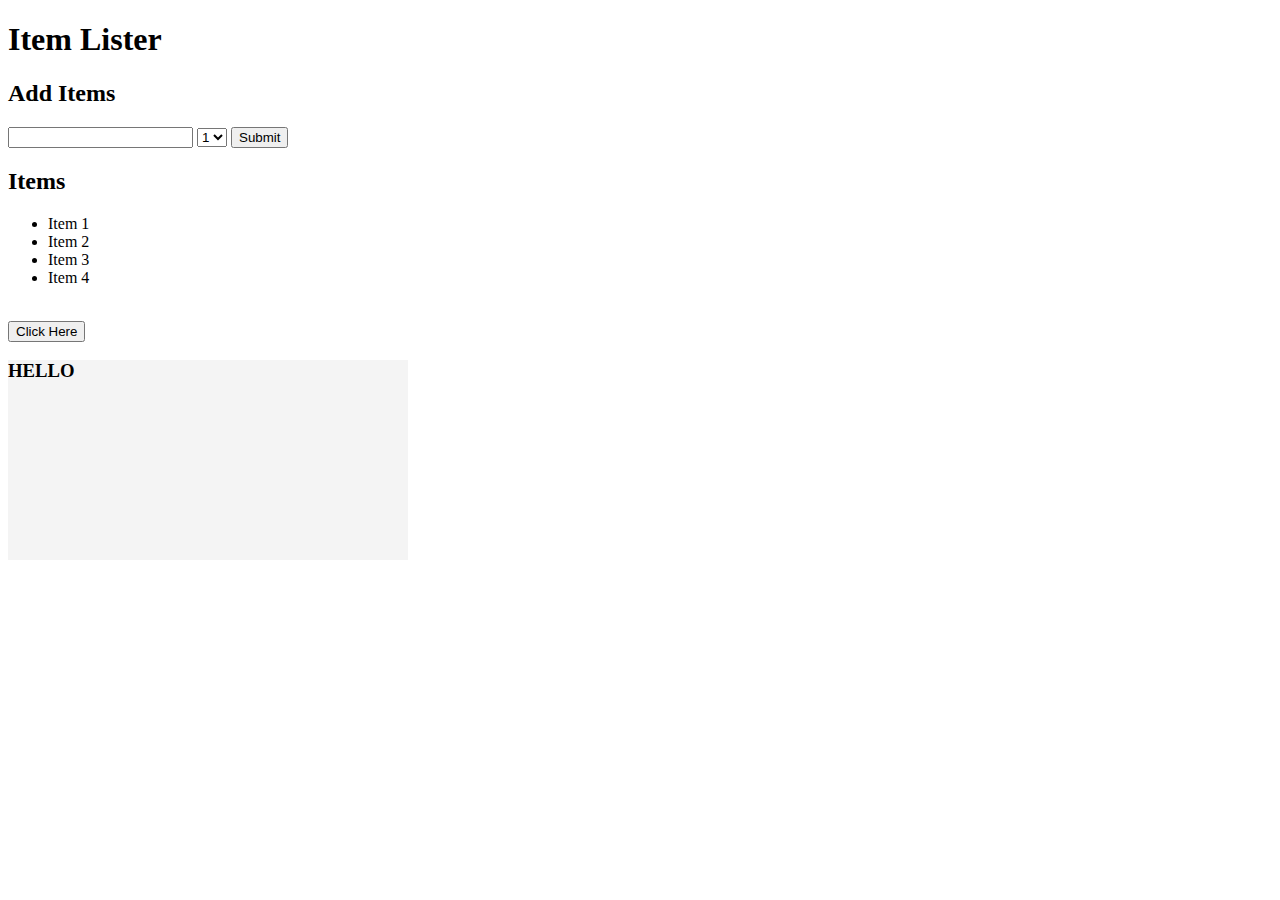
<file: JS DOM Course/DOM Course 3/index.html>
<!DOCTYPE html>
<html lang="en">
<head>
  <meta charset="UTF-8">
  <meta name="viewport" content="width=device-width, initial-scale=1.0">
  <meta http-equiv="X-UA-Compatible" content="ie=edge">
  <link rel="stylesheet" href="https://maxcdn.bootstrapcdn.com/bootstrap/4.0.0-beta/css/bootstrap.min.css" integrity="sha384-/Y6pD6FV/Vv2HJnA6t+vslU6fwYXjCFtcEpHbNJ0lyAFsXTsjBbfaDjzALeQsN6M" crossorigin="anonymous">
  <title>Item Lister</title>
</head>
<body>
  <header id="main-header" class="bg-success text-white p-4 mb-3">
    <div class="container">
      <h1 id="header-title">Item Lister <span style="display:none">123</span></h1>
    </div>
  </header>
  <div class="container">
   <div id="main" class="card card-body">
    <h2 class="title">Add Items</h2>
    <form class="form-inline mb-3">
      <input type="text" class="form-control mr-2">
      <select class="form-control mr-2">
        <option value="1">1</option>
        <option value="2">2</option>
        <option value="3">3</option>
      </select>
      <input type="submit" class="btn btn-dark" value="Submit">
    </form>
    <h2 class="title">Items</h2>
    <ul id="items" class="list-group">
      <li class="list-group-item">Item 1</li>
      <li class="list-group-item">Item 2</li>
      <li class="list-group-item">Item 3</li>
      <li class="list-group-item">Item 4</li>
    </ul>
    <div id="output"></div>
    <br>
    <button class="btn btn-dark btn-block" id="button">Click Here</button>
    <br>
    <div id="box" style="width:400px;height:200px;background:#f4f4f4"><h3>HELLO</h3></div>
   </div>
  </div>

  <script src="dom.js"></script>
</body>
</html>
</file>
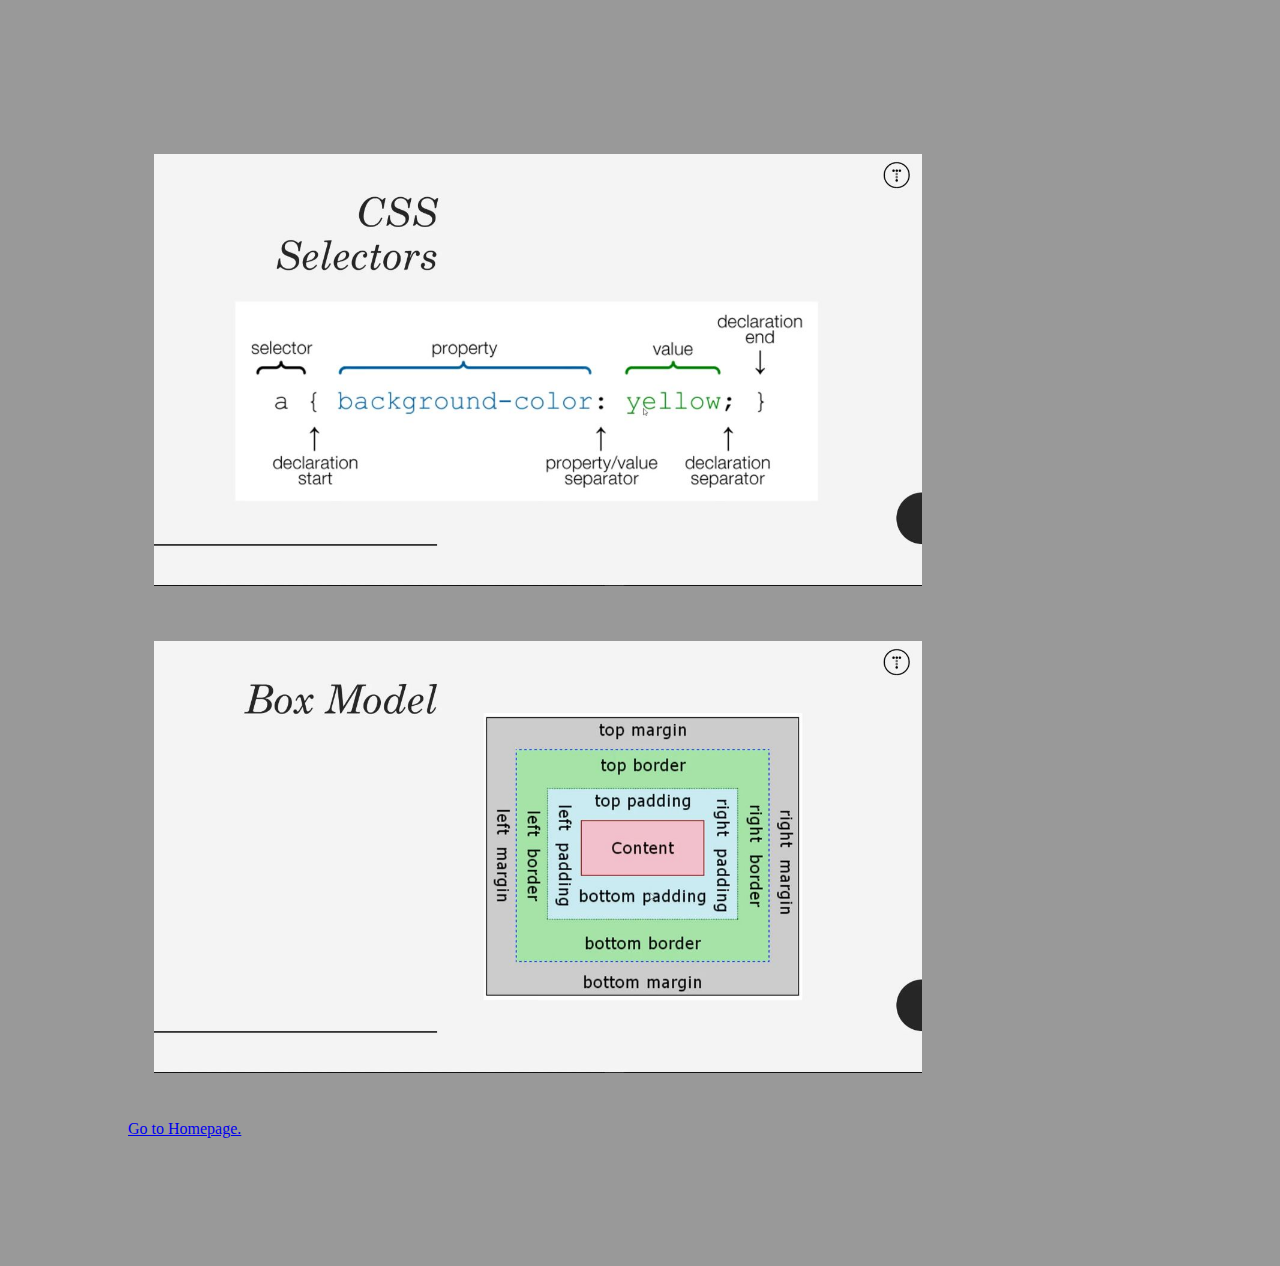
<file: CSS Cheat Sheet/images/diagrams.html>
<!DOCTYPE html>
<html lang="en">

<head>
    <style>
        #image1 {
            width: 60vw;
            margin: 2vw;
        }
    </style>
    <meta charset="UTF-8">
    <meta name="viewport" content="width=device-width, initial-scale=1.0">
    <meta http-equiv="X-UA-Compatible" content="ie=edge">
    <title>Diagrams</title>
</head>

<body style="margin: 10vw; background-color: #999999;">

    <a href="image1.jpg"><img src="image1.jpg" alt="Image1" id="image1"></a>
    <a href="box.jpg"><img src="box.jpg" alt="Box Model Image" id="image1"></a><br><br>
    <a href="../index.html">Go to Homepage.</a>
</body>

</html>
</file>
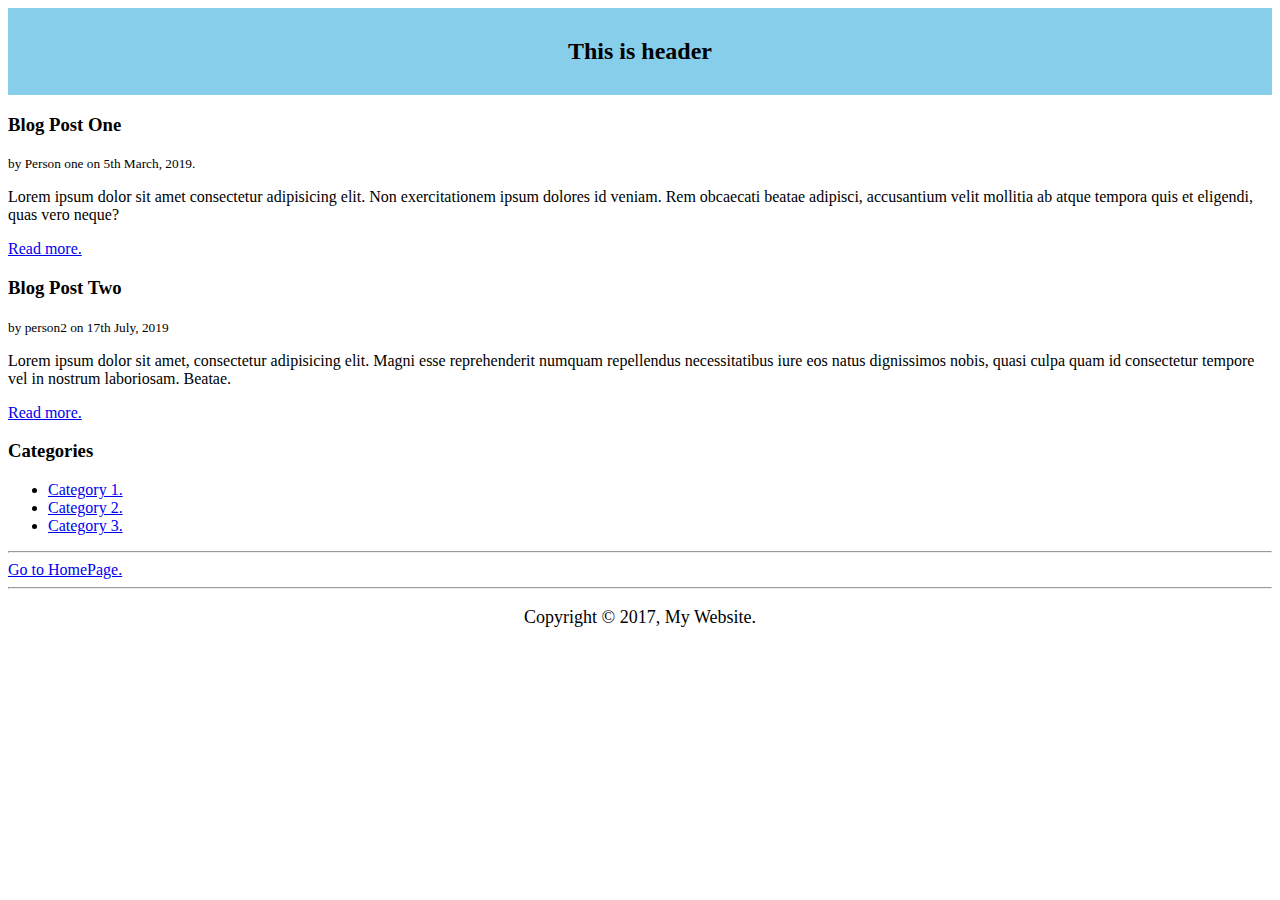
<file: HTML Cheat sheet/pages/html5.html>
<!DOCTYPE html>
<html lang="en">

<head>
    <meta name="description" content="Awesome Blog by Rakesh">
    <meta name="keyword" content="web design blog course awesome, rakesh web developer">
    <meta charset="UTF-8">
    <meta name="viewport" content="width=device-width, initial-scale=1.0">
    <meta http-equiv="X-UA-Compatible" content="ie=edge">
    <title>My Blog</title>
    <style>
        #mainHeader {
            text-align: center;
            background-color: skyblue;
            color: black;
            padding: 10px;
        }

        #mainFooter {
            text-align: center;
            font-size: 18px;
        }
    </style>
</head>

<body>
    <header id="mainHeader">
        <h2>This is header</h2>
    </header>
    <section>
        <article class="post1">
            <h3>Blog Post One</h3><small>by Person one on 5th March, 2019.</small><br>
            <p> Lorem ipsum dolor sit amet
                consectetur adipisicing
                elit.
                Non exercitationem ipsum dolores
                id veniam. Rem obcaecati beatae adipisci, accusantium velit mollitia ab atque tempora quis et eligendi,
                quas
                vero neque?</p> <a href="posts/post1.html">Read more.</a>
        </article>
        <article class="post2">
            <h3>Blog Post Two</h3><small>by person2 on 17th July, 2019</small>
            <p> Lorem ipsum dolor sit amet,
                consectetur adipisicing
                elit.
                Magni esse reprehenderit numquam repellendus necessitatibus iure eos natus dignissimos nobis, quasi
                culpa
                quam id consectetur tempore vel in nostrum laboriosam. Beatae.
                <br></p><a href="posts/post2.html">Read more.</a>
        </article>
    </section>

    <aside>
        <h3>Categories</h3>
        <nav>
            <ul>
                <li><a href="#">Category 1.</a></li>
                <li><a href="#">Category 2.</a></li>
                <li><a href="#">Category 3.</a></li>
            </ul>
        </nav>
    </aside>




    <hr><a href="../index.html">Go to HomePage.</a>
    <br>
    <hr>
    <footer id="mainFooter">
        <p>Copyright &copy; 2017, My Website.</p>
    </footer>
</body>

</html>
</file>
<file: CSS Cheat Sheet/css/style.css>
body {
    border: 2px red solid;
    background-color: #f4f4f4;
    /* light Grey Color */
    color: #555555;
    margin: 0;
    /* margin: 5vw; */
    font: 16px normal Arial, Helvetica, sans-serif;
    /*  Same as above.
    font-family: Arial, Helvetica, sans-serif;
    font-size: 16px;
    font-weight: normal; */
    line-height: 1.6em;
}

a {
    text-decoration: none;
    color: #000;
}

a:visited {
    color: rgb(0, 38, 255);
}

a:hover {
    color: red;
}

a:active {
    color: yellow;
    background-color: skyblue;
}

.container {
    width: 80%;
    /* Use % for container classes */
    margin: auto;
}

.clr {
    /* To clear any floats or overlapping */
    clear: both;
}

.block {
    float: left;
    width: 30%;
    margin: 5px;
    padding: 10px;
    border: 2px green solid;
    box-sizing: border-box;
}

.button {
    background-color: #48c529;
    color: #fff;
    padding: 10px 15px;
    border: none;
}

.box-1 {
    background-color: #333;
    color: #fff;
    border: 10px red solid;
    /* Same as above:--
    border-right: 5px red solid;
    border-bottom: 10px blue solid; */
    padding: 10px;
    margin: 3vw;
}

.box-1 h1 {
    font-family: Tahoma;
    font-weight: 1000;
    font-style: italic;
    text-decoration: underline;
    text-transform: uppercase;
    letter-spacing: 0.3em;
    word-spacing: 2em;
}

.box-2 {
    margin: 25px;
    border: 8px dotted blue;
    padding: 20px;
}

.categories {
    border: 10px green solid;
    padding: 10px;
    border-radius: 25px;
}

.categories h2 {
    text-align: center;
}

.categories ul {
    padding: 0;
    list-style: square;
    list-style-type: none;

}

.categories li {
    padding-bottom: 6px;
    border-bottom: dotted 10px #333;
    margin: 35px;
    list-style-image: url('../images/check.png');

}

.my-form {
    /* background-color: brown; */
    padding: 20px;
    border: 20px red;
}

.my-form .form-group {
    padding-bottom: 15px;
}

.my-form label {
    display: block;
}

.my-form input[type="text"],
.my-form textarea {
    padding: 10px;
    width: 95%;

}

#main-block {
    float: left;
    width: 70%;
    padding: 15px;
    box-sizing: border-box;
}

#sidebar {
    float: right;
    width: 30%;
    padding: 15px;
    box-sizing: border-box;
    background-color: #333;
    color: white;

}

.p-box {
    width: 600px;
    height: 500px;
    border: 1px solid #000;
    position: relative;
    background-image: url("../bgimage.png");
    background-repeat: no-repeat;
    background-position: 100px 200px;
    background-position: center center;
}

.p-box h1 {
    position: absolute;
    top: 100px;
    left: 50px;
}

.fix-me {
    position: fixed;
    top: 60px;
    /* Can be used to place navbars and fixed layouts */
}

.my-list li:first-child {
    background: red;
}

.my-list li:last-child {
    background: blue;
}

.my-list li:nth-child(5) {
    background: yellow;
}

.my-list li:nth-child(even) {
    background: grey;
}

#image1 {
    width: 500px;
    margin-left: 30vw;
    padding: 2vw;
}
</file>
<file: Javascript Course/css/style.css>
* {
    margin: 0;
    padding: 0;
    box-sizing: border-box;
}

body {
    font-family: Arial, Helvetica, sans-serif;
    line-height: 1.6;
}

ul {
    list-style: none;
}

ul li {
    padding: 5px;
    background: #f4f4f4;
    margin: 5px 0;
}

header {
    background: #f4f4f4;
    padding: 1rem;
    text-align: center;
}

.container {
    margin: auto;
    width: 500px;
    overflow: auto;
    padding: 3rem 2rem;
}

#my-form {
    padding: 2rem;
    background: #f4f4f4;
}

#my-form label {
    display: block;
}

#my-form input[type='text'] {
    width: 100%;
    padding: 8px;
    margin-bottom: 10px;
    border-radius: 5px;
    border: 1px solid #ccc;
}

.btn {
    display: block;
    width: 100%;
    padding: 10px 15px;
    border: 0;
    background: #333;
    color: #fff;
    border-radius: 5px;
    margin: 5px 0;
}

.btn:hover {
    background: #444;
}

.bg-dark {
    background: #333;
    color: #fff;
}

.error {
    background: orangered;
    color: #fff;
    padding: 5px;
    margin: 5px;
}
</file>
<file: CSS Cheat Sheet/mywebsite/css/style.css>
body {
    background-color: #f4f4f4;
    color: #555;
    font-family: Arial, Helvetica, sans-serif;
    font-size: 16px;
    text-align: justify;
    line-height: 1.6em;
    margin: 0;
}

.container {
    width: 80%;
    margin: auto;
    overflow: hidden;
}

#main-header {
    background-color: coral;
    color: #fff;
}

#navbar {
    background-color: #333;
    color: #fff;
}

#navbar ul {
    padding: 0;
    list-style: none;
}

#navbar li {
    display: inline;
}

#navbar a {
    color: #fff;
    text-decoration: none;
    font-size: 18px;
    padding-right: 15px;
}

#showcase {
    background-image: url('../images/showcase.jpeg');
    background-position: center right;
    min-height: 300px;
    margin-bottom: 30px;
    text-align: center;
}

showcase h1 {
    color: #fff;
    font-size: 50px;
    line-height: 1.6em;
    padding-top: 30px;
}

#main {
    float: left;
    width: 70%;
    padding: 0 30px;
    box-sizing: border-box;
}

#sidebar {
    float: right;
    width: 30%;
    background: #333;
    color: #fff;
    padding: 10px;
    box-sizing: border-box;
}

#main-footer {
    background: #333;
    color: #fff;
    text-align: center;
    padding: 20px;
    margin-top: 40px;
}

@media(max-width:600px) {
    #main {
        width: 100%;
        float: none;
    }

    #sidebar {
        width: 90%;
    }
}
</file>
